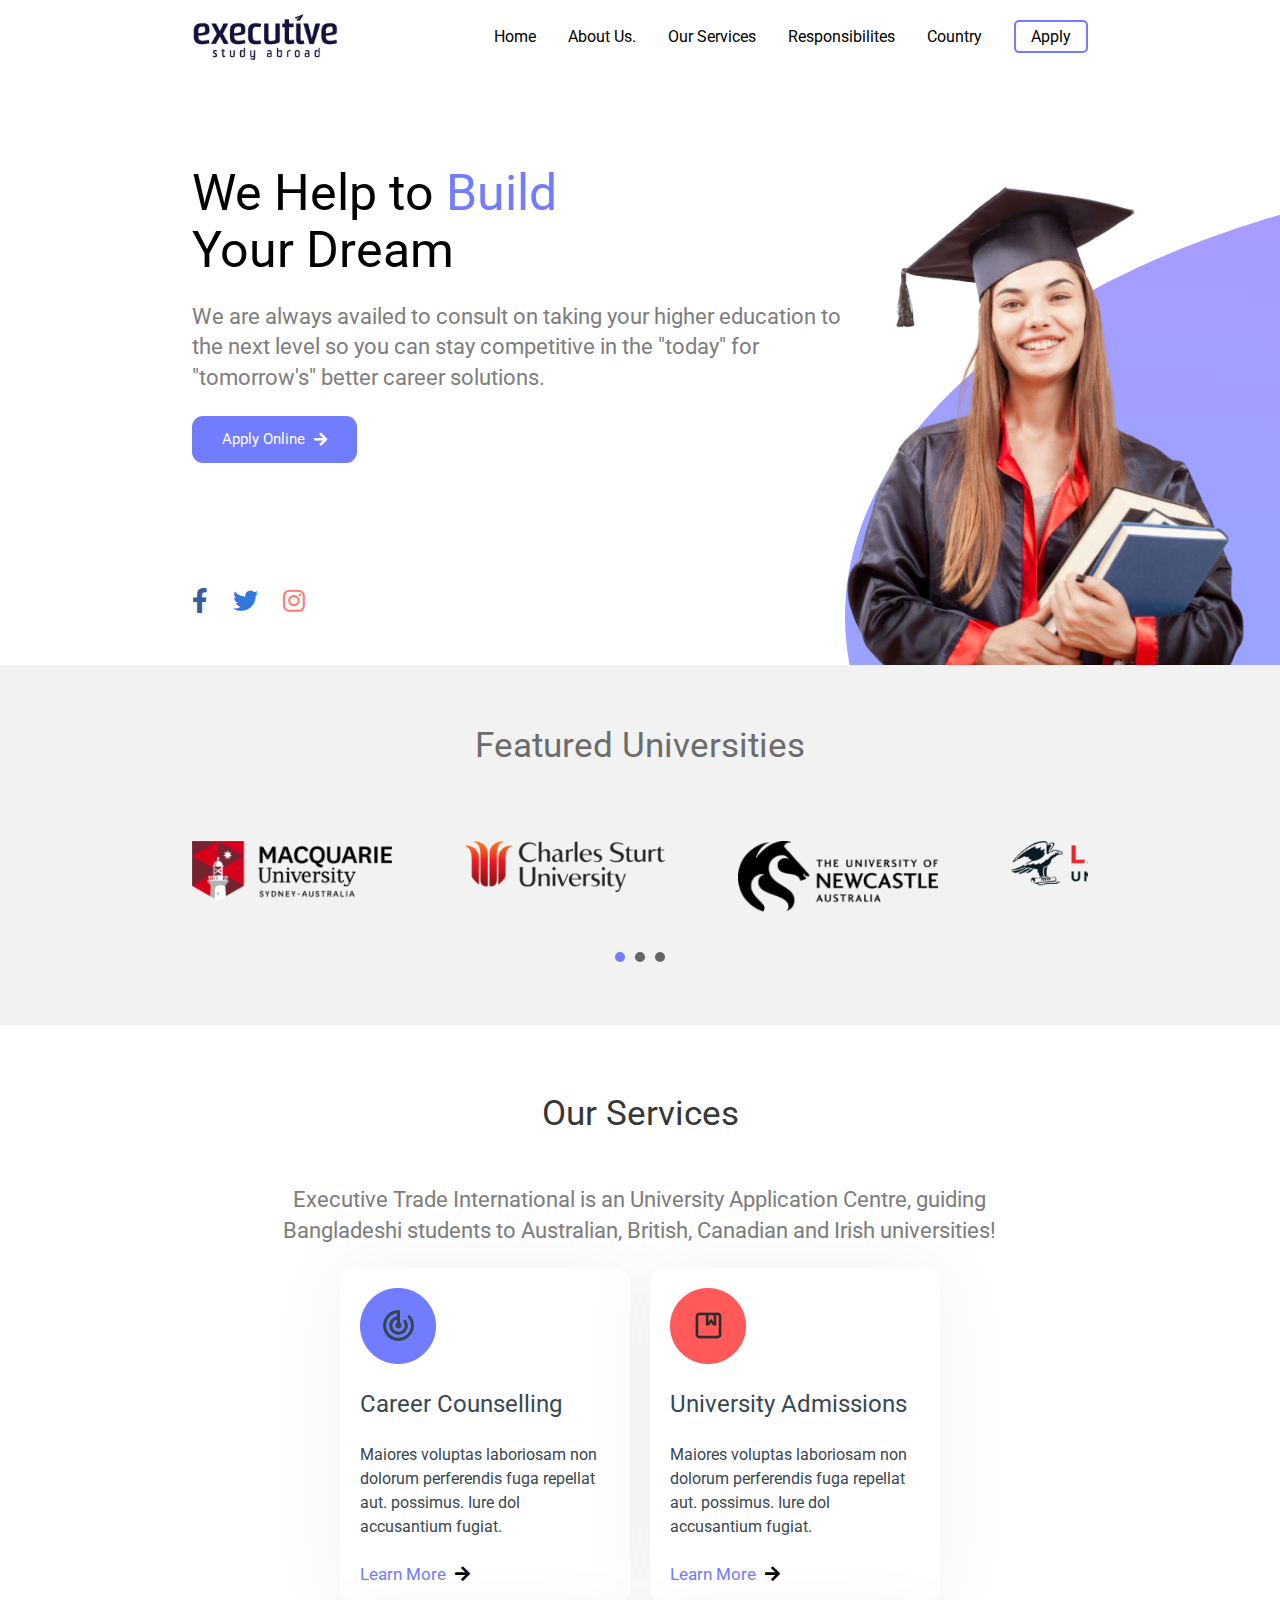
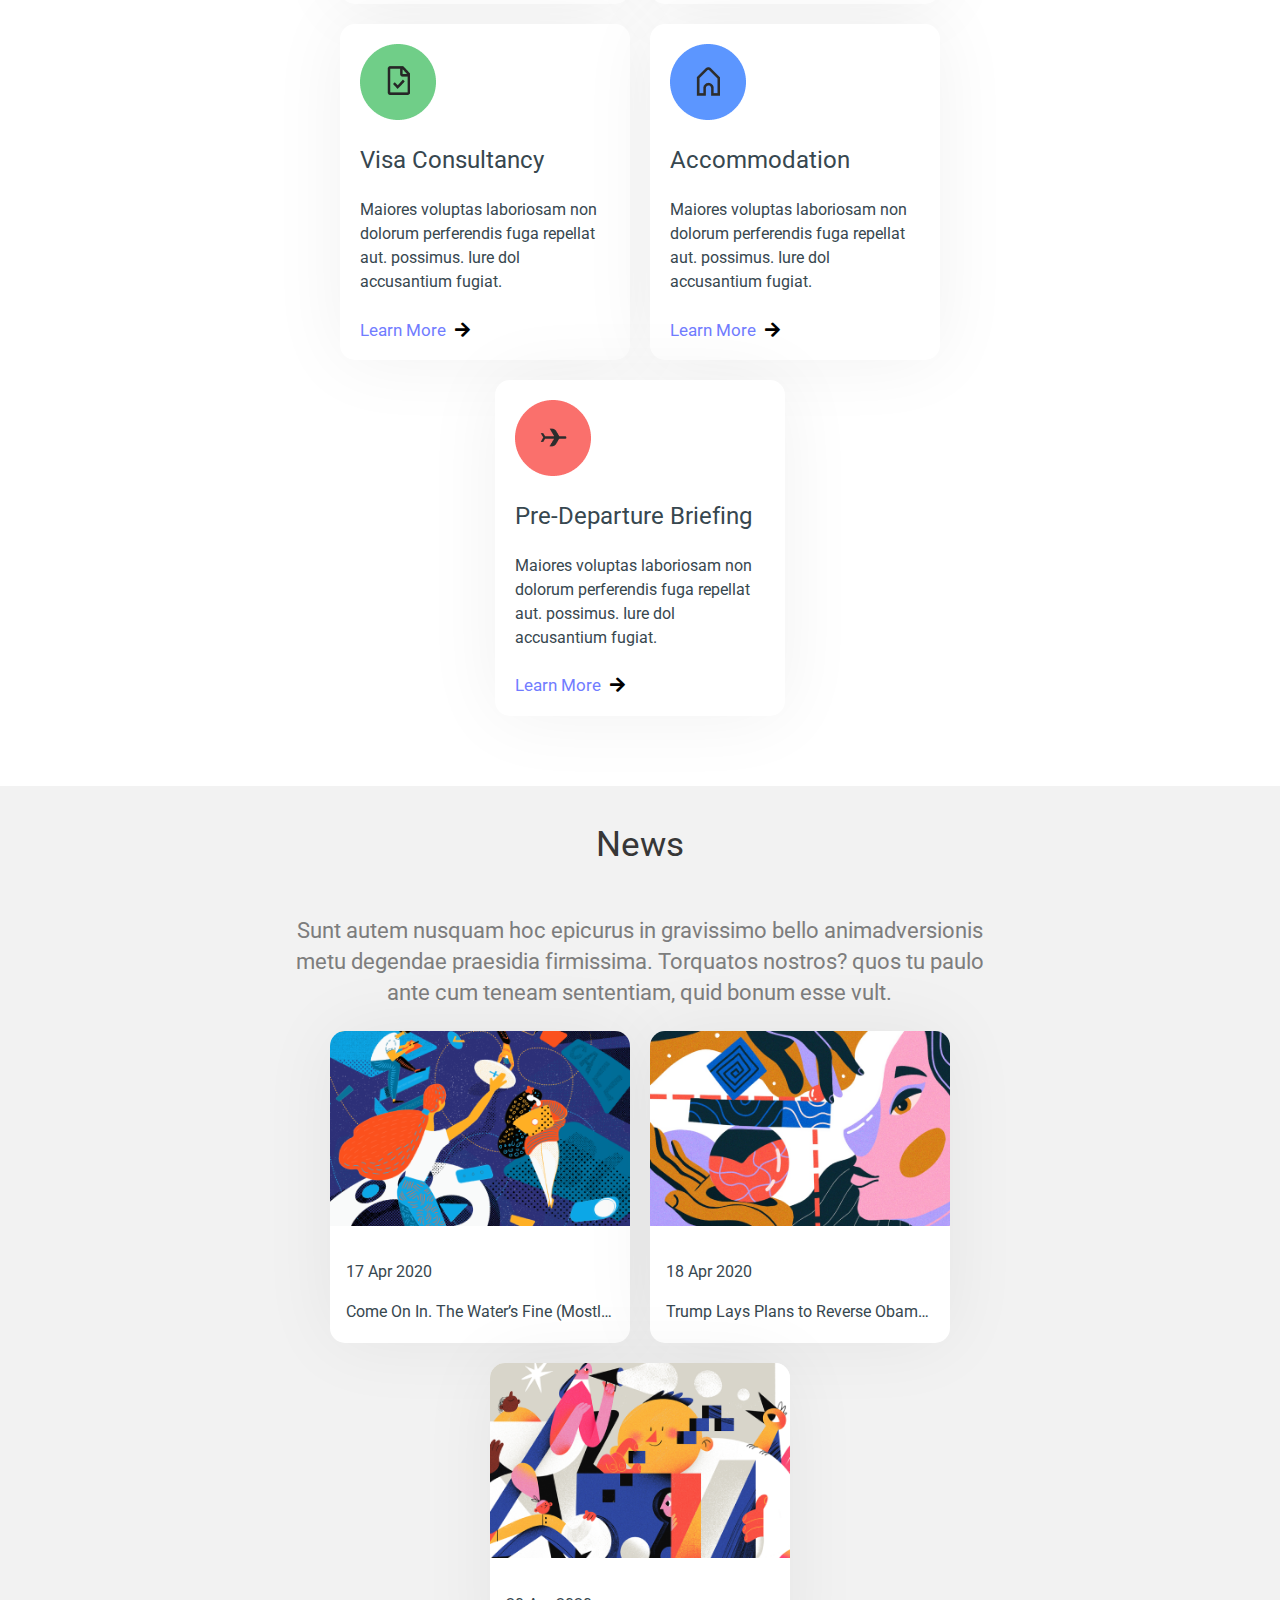
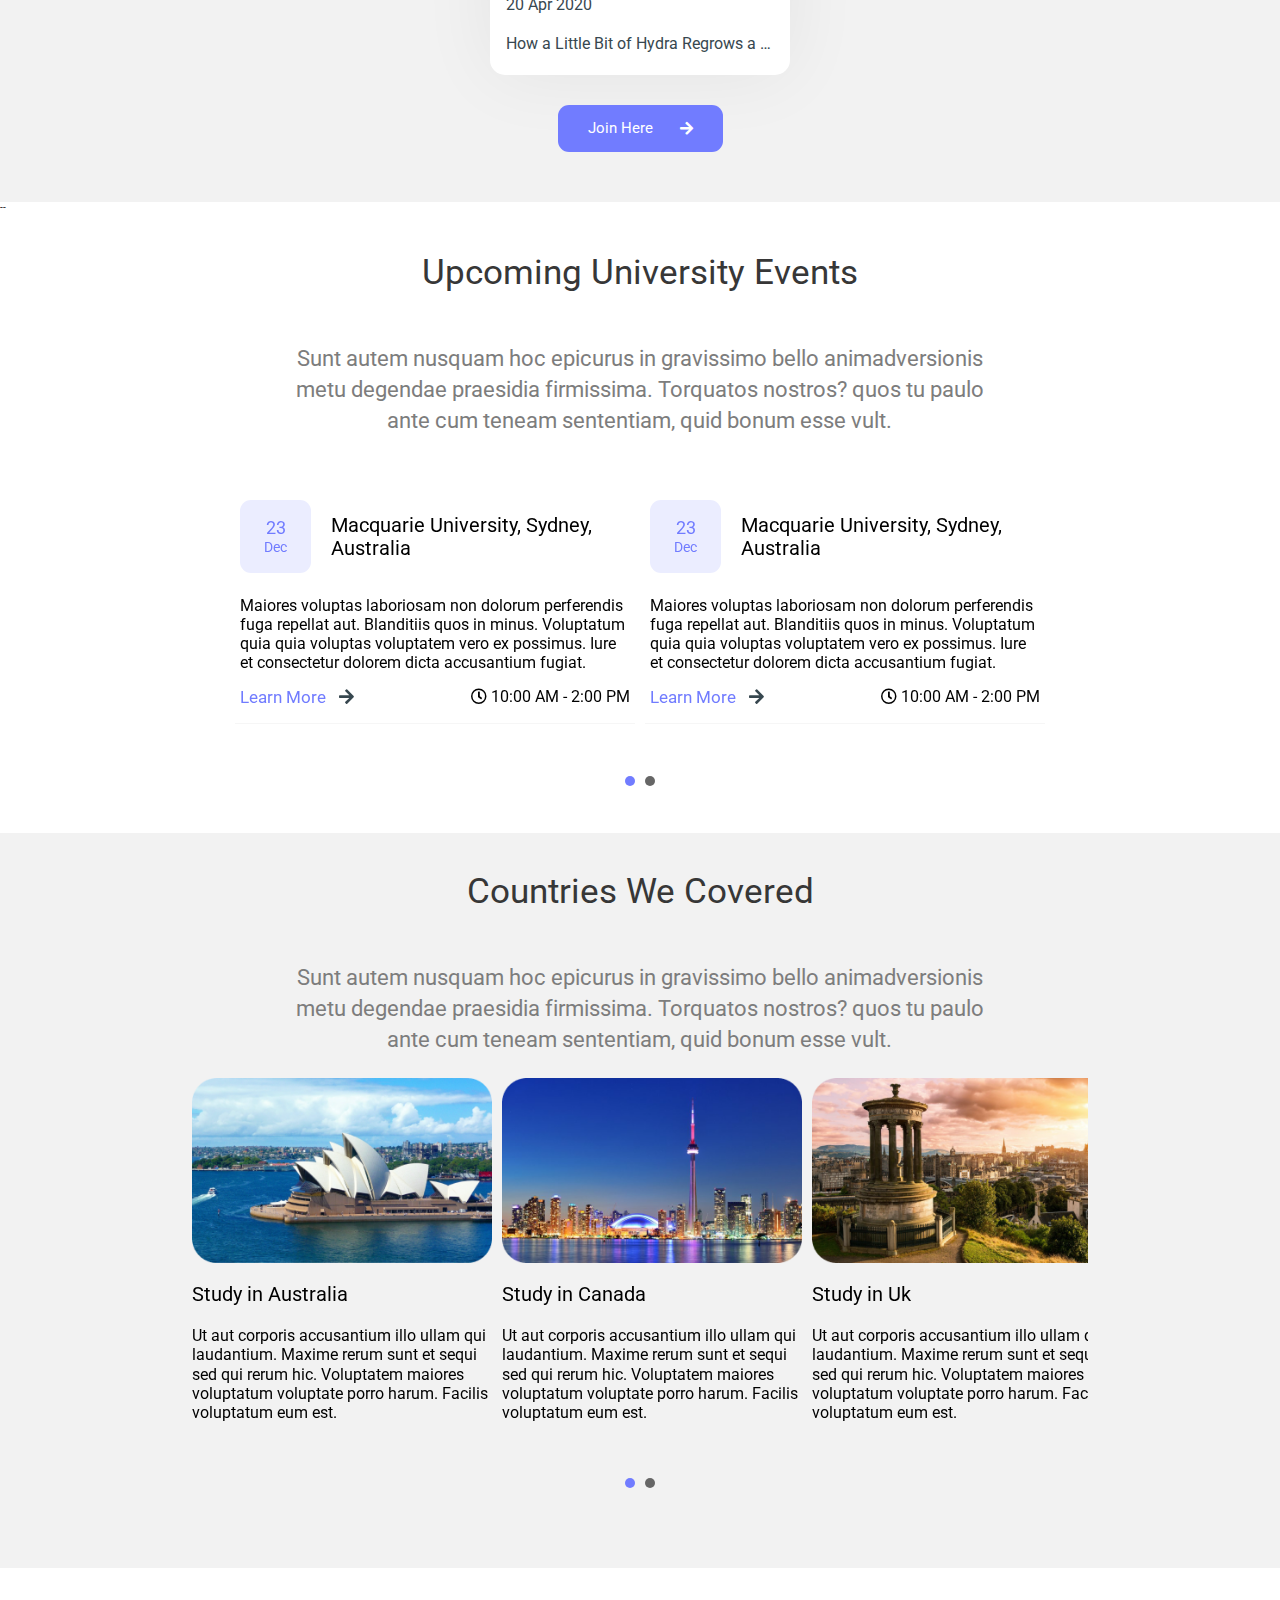
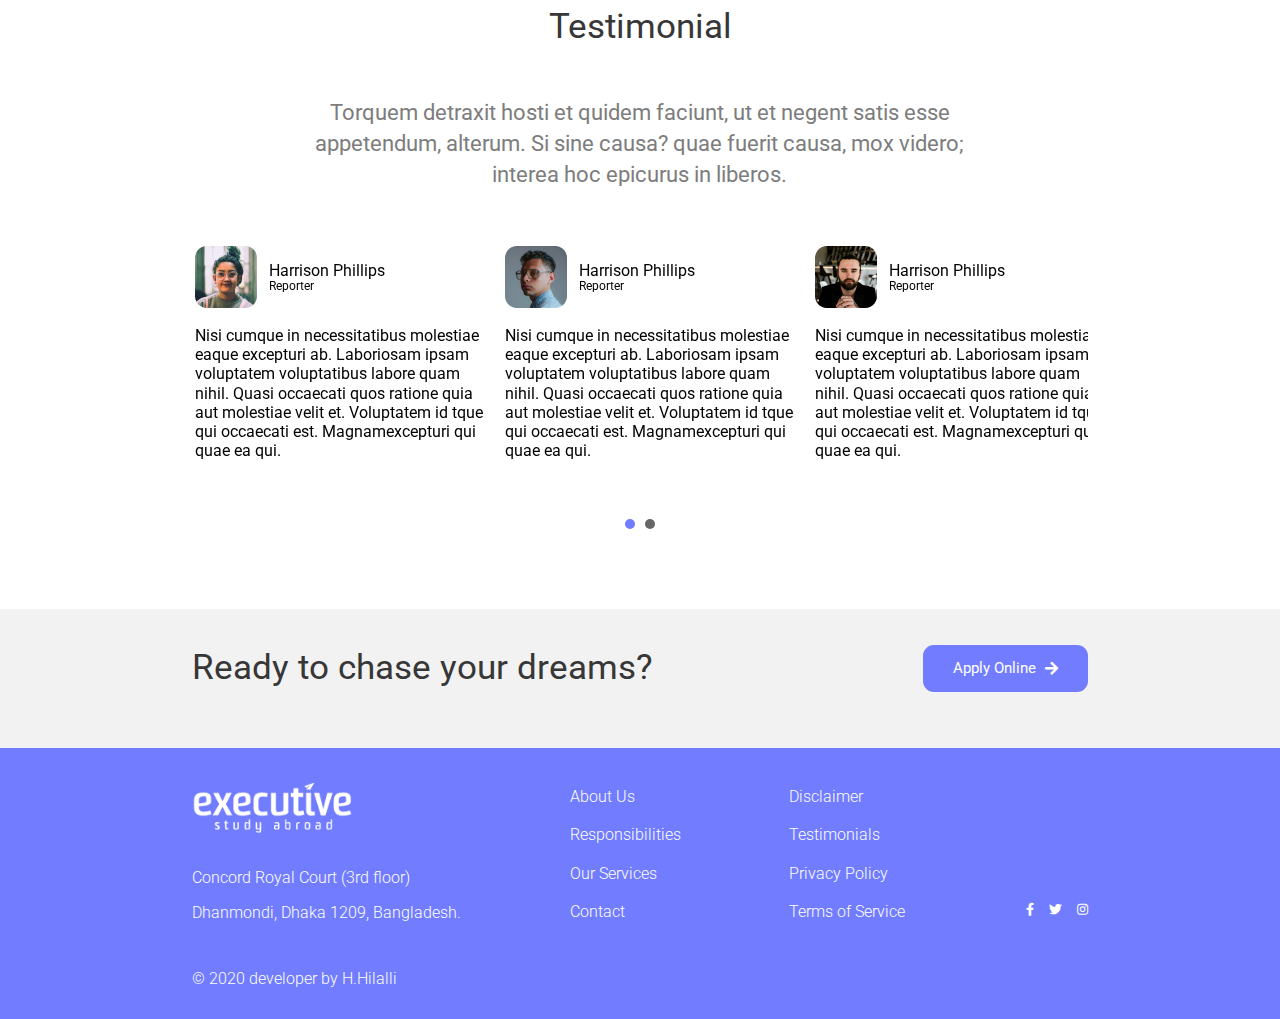
<file: index.html>
<!DOCTYPE html>
<html lang="az">

<head>
  <meta charset="UTF-8">
  <meta name="viewport" content="width=device-width, initial-scale=1.0">
  <meta http-equiv="X-UA-Compatible" content="ie=edge">
	
  <link rel="shortcut icon" href="" type="image/x-icon">
  <link rel="stylesheet" href="./styles/normalize.css" />
  <link rel="stylesheet" href="./styles/jquery.bxslider.min.css" />
  <link rel="stylesheet" href="https://use.fontawesome.com/releases/v5.15.2/css/all.css" />
  <link rel="stylesheet" href="./styles/style.css" />

  <title>executive</title>

</head>

<body>

  <div id="bg_lock" > </div>
 
  <header>

    <div id="header_nav">
      <nav>

        <div id="logo_container">
          <a href=""><img src="images/logo.svg" alt="Logo"></a>
        </div>

        <menu>
          <ul>
            <li>
              <a class="menu_link" href="">
                Home
                <div class="menu_link_bottom"></div>
              </a>
            </li>

            <li>
              <a class="menu_link" href="./pages/about.html">
                About Us.
                <div class="menu_link_bottom"></div>
              </a>
            </li>
            <li>
              <a class="menu_link" href="./pages/services.html">
                Our Services
                <div class="menu_link_bottom"></div>
              </a>
            </li>
            <li>
              <a class="menu_link" href="./pages/Responsibilites.html">
                Responsibilites
                <div class="menu_link_bottom"></div>
              </a>
            </li>
            <li>
              <a class="menu_link" href="./pages/country.html">
                Country
                <div class="menu_link_bottom"></div>
              </a>
            </li>
            <li><a class="menu_link menu_link_border" href="./pages/apply.html">Apply</a></li>
          </ul>
        </menu>
        <i class="gizle fas fa-bars"></i>
      </nav>
    </div>


    <div id="header_section">

      <div id="sub_header_section_left">

        <h2>
          We Help to <span>Build</span> <br /> Your Dream
        </h2>

        <p>
          We are always availed to consult on taking your
          higher education to the next level so you can stay
          competitive in the "today" for "tomorrow's" better
          career solutions.
        </p>

        <a href="">
          Apply Online
          <i class="fas fa-arrow-right"></i>
        </a>

        <div class="social_networks">
          <a href=""> <i class="fab fa-facebook-f"></i></a>
          <a href=""><i class="fab fa-twitter"></i></a>
          <a href=""><i class="fab fa-instagram"></i></a>
        </div>

      </div>


      <div id="sub_header_section_right">

        <div id="img_container">
          <img width="900" id="oval_figure" src="images/Oval.svg">
        </div>

        <img width="400" id="image_person" src="images/student.png">

      </div>


    </div>

   
      <div class="gizle" id="hamburger_menu">
        <div id="hamburger_container">
          <i class="fas fa-minus"></i>
          <ul id="hamburger_nav">
            <li>
              <a class="menu_link" href="./index.html">
                <i class="far fa-dot-circle"></i>
                Home
              </a>
            </li>
  
            <li>
              <a class="menu_link" href="./pages/about.html">
                <i class="far fa-dot-circle"></i>
                About Us.
              </a>
            </li>
            <li>
              <a class="menu_link" href="./pages/services.html">
                <i class="far fa-dot-circle"></i>
                Our Services
              </a>
            </li>
            <li>
              <a class="menu_link" href="./pages/Responsibilites.html">
                <i class="far fa-dot-circle"></i>
                Responsibilites
              </a>
            </li>
            <li>
              <a class="menu_link" href="./pages/country.html">
                <i class="far fa-dot-circle"></i>
                Country
              </a>
            </li>
            <li><a class="menu_link" href="./pages/apply.html">
              <i class="far fa-dot-circle"></i>
              Apply
            </a></li>
          </ul>
        </div>
      </div>
    
   

  </header>


  <section id="section_1">

    <div id="section_1_container">
      <h2>Featured Universities</h2>

      <div class="slider">
        <div><img src="images/universtys/1.png" alt=""></div>
        <div><img src="images/universtys/2.png" alt=""></div>
        <div><img src="images/universtys/3.png" alt=""></div>
        <div><img src="images/universtys/4.png" alt=""></div>
        <div><img src="images/universtys/4.png" alt=""></div>
        <div><img src="images/universtys/3.png" alt=""></div>
        <div><img src="images/universtys/4.png" alt=""></div>
        <div><img src="images/universtys/1.png" alt=""></div>
        <div><img src="images/universtys/4.png" alt=""></div>
      </div>
    </div>


  </section>

 
 
  <section id="section_2">

    <div id="section_2_container">



      <div class="article">
        <h2 class="article_title">Our Services</h2>
        <p class="article_body">
          Executive Trade International is an
          University Application Centre, guiding
          Bangladeshi students to Australian,
          British, Canadian and Irish universities!
        </p>
      </div>

      <div id="card_container">

        <div class="card">
          <img src="images/card_icons/1.png" alt="">
          <h3>Career Counselling</h3>
          <p>Maiores voluptas laboriosam non
            dolorum perferendis fuga repellat aut.
            possimus. Iure dol accusantium fugiat.
          </p>

          <a href="">
            Learn More
            <i class="fas fa-arrow-right"></i>
          </a>
        </div>

        <div class="card">
          <img src="images/card_icons/2.png" alt="">
          <h3>University Admissions</h3>
          <p>Maiores voluptas laboriosam non
            dolorum perferendis fuga repellat aut.
            possimus. Iure dol accusantium fugiat.
          </p>

          <a href="">
            Learn More
            <i class="fas fa-arrow-right"></i>
          </a>
        </div>


        <div class="card">
          <img src="images/card_icons/3.png" alt="">
          <h3>Visa Consultancy</h3>
          <p>Maiores voluptas laboriosam non
            dolorum perferendis fuga repellat aut.
            possimus. Iure dol accusantium fugiat.
          </p>

          <a href="">
            Learn More
            <i class="fas fa-arrow-right"></i>
          </a>
        </div>


        <div class="card">
          <img src="images/card_icons/4.png" alt="">
          <h3>Accommodation</h3>
          <p>Maiores voluptas laboriosam non
            dolorum perferendis fuga repellat aut.
            possimus. Iure dol accusantium fugiat.
          </p>

          <a href="">
            Learn More
            <i class="fas fa-arrow-right"></i>
          </a>
        </div>



        <div class="card">
          <img src="images/card_icons/5.png" alt="">
          <h3>Pre-Departure Briefing</h3>
          <p>Maiores voluptas laboriosam non
            dolorum perferendis fuga repellat aut.
            possimus. Iure dol accusantium fugiat.
          </p>

          <a href="">
            Learn More
            <i class="fas fa-arrow-right"></i>
          </a>
        </div>

      </div>



    </div>

  </section>




  <section id="section_3">

    <div id="section_3_container">

      <div class="article">
        <h2 class="article_title">News</h2>
        <p class="article_body">
          Sunt autem nusquam hoc epicurus in
          gravissimo bello animadversionis
          metu degendae praesidia firmissima.
          Torquatos nostros? quos tu paulo ante
          cum teneam sententiam, quid bonum esse vult.
        </p>
      </div>

      <div id="sec3_card_container">

        <div class="sec3_card">
          <img src="images/section3/1.png" alt="">
          <h4>17 Apr 2020</h4>
          <p>Come On In. The Water’s Fine (Mostly).</p>
        </div>

        <div class="sec3_card">
          <img src="images/section3/2.png" alt="">
          <h4>18 Apr 2020</h4>
          <p>Trump Lays Plans to Reverse Obama’s Climate Change Legacy</p>
        </div>

        <div class="sec3_card">
          <img src="images/section3/3.png" alt="">
          <h4>20 Apr 2020</h4>
          <p>How a Little Bit of Hydra Regrows a Whole Animal</p>
        </div>


      </div>

      <a href="">
        Join Here
        <i class="fas fa-arrow-right"></i>
      </a>

    </div>

  </section>





  -- <section id="section_4">

    <div id="section_4_container">

      <div class="article">
        <h2 class="article_title">Upcoming University Events</h2>
        <p class="article_body">
          Sunt autem nusquam hoc epicurus in
          gravissimo bello animadversionis metu
          degendae praesidia firmissima. Torquatos
          nostros? quos tu paulo ante cum teneam
          sententiam, quid bonum esse vult.
        </p>
      </div>



      <div class="slider_events">

        <div class="sec4_card">

          <div class="sec4_card_head">
            <div class="data">
              <h2>23</h2>
              <h3>Dec</h3>
            </div>
            <h3>Macquarie University, Sydney, Australia</h3>
          </div>

          <p>Maiores voluptas laboriosam non dolorum perferendis
            fuga repellat aut. Blanditiis quos in minus. Voluptatum
            quia quia voluptas voluptatem vero ex possimus.
            Iure et consectetur dolorem dicta accusantium fugiat.
          </p>


          <div class="card4_footer">
            <a href="">
              Learn More
              <i class="fas fa-arrow-right"></i>
            </a>
            <div>
              <i class="far fa-clock"></i>
              10:00 AM - 2:00 PM
            </div>
          </div>

        </div>


        <div class="sec4_card">

          <div class="sec4_card_head">
            <div class="data">
              <h2>23</h2>
              <h3>Dec</h3>
            </div>
            <h3>Macquarie University, Sydney, Australia</h3>
          </div>

          <p>Maiores voluptas laboriosam non dolorum perferendis
            fuga repellat aut. Blanditiis quos in minus. Voluptatum
            quia quia voluptas voluptatem vero ex possimus.
            Iure et consectetur dolorem dicta accusantium fugiat.
          </p>


          <div class="card4_footer">
            <a href="">
              Learn More
              <i class="fas fa-arrow-right"></i>
            </a>
            <div>
              <i class="far fa-clock"></i>
              10:00 AM - 2:00 PM
            </div>
          </div>

        </div>




        <div class="sec4_card">

          <div class="sec4_card_head">
            <div class="data">
              <h2>23</h2>
              <h3>Dec</h3>
            </div>
            <h3>Macquarie University, Sydney, Australia</h3>
          </div>

          <p>Maiores voluptas laboriosam non dolorum perferendis
            fuga repellat aut. Blanditiis quos in minus. Voluptatum
            quia quia voluptas voluptatem vero ex possimus.
            Iure et consectetur dolorem dicta accusantium fugiat.
          </p>


          <div class="card4_footer">
            <a href="">
              Learn More
              <i class="fas fa-arrow-right"></i>
            </a>
            <div>
              <i class="far fa-clock"></i>
              10:00 AM - 2:00 PM
            </div>
          </div>

        </div>






        <div class="sec4_card">

          <div class="sec4_card_head">
            <div class="data">
              <h2>23</h2>
              <h3>Dec</h3>
            </div>
            <h3>Macquarie University, Sydney, Australia</h3>
          </div>

          <p>Maiores voluptas laboriosam non dolorum perferendis
            fuga repellat aut. Blanditiis quos in minus. Voluptatum
            quia quia voluptas voluptatem vero ex possimus.
            Iure et consectetur dolorem dicta accusantium fugiat.
          </p>


          <div class="card4_footer">
            <a href="">
              Learn More
              <i class="fas fa-arrow-right"></i>
            </a>
            <div>
              <i class="far fa-clock"></i>
              10:00 AM - 2:00 PM
            </div>
          </div>

        </div>



      </div>

    </div>

  </section> 


 
  <section id="section_5"">

    <div id="section_5_container">

    <div class="article">
      <h2 class="article_title">Countries We Covered</h2>
      <p class="article_body">
        Sunt autem nusquam hoc epicurus in gravissimo bello
        animadversionis metu degendae praesidia firmissima.
        Torquatos nostros? quos tu paulo
        ante cum teneam sententiam, quid bonum esse vult.
      </p>
    </div>

    <div id="slider_section_5">


      <div class="card_5">
        <img src="images/section5/1.png" alt="">
        <h3>Study in Australia</h3>
        <p>Ut aut corporis accusantium illo ullam qui
          laudantium. Maxime rerum sunt et sequi sed
          qui rerum hic. Voluptatem maiores voluptatum
          voluptate porro harum. Facilis voluptatum eum est.
        </p>

      </div>




      <div class="card_5">
        <img src="images/section5/2.png" alt="">
        <h3>Study in Canada</h3>
        <p>Ut aut corporis accusantium illo ullam qui
          laudantium. Maxime rerum sunt et sequi sed
          qui rerum hic. Voluptatem maiores voluptatum
          voluptate porro harum. Facilis voluptatum eum est.
        </p>

      </div>


      <div class="card_5">
        <img src="images/section5/3.png" alt="">
        <h3>Study in Uk</h3>
        <p>Ut aut corporis accusantium illo ullam qui
          laudantium. Maxime rerum sunt et sequi sed
          qui rerum hic. Voluptatem maiores voluptatum
          voluptate porro harum. Facilis voluptatum eum est.
        </p>

      </div>

    </div>


    </div>

  </section>




  <section id="section_6">

    <div id="section_6_container">


      <div class="article">
        <h2 class="article_title">Testimonial</h2>
        <p class="article_body">
            Torquem detraxit hosti et quidem faciunt,
            ut et negent satis esse appetendum, alterum. Si
            sine causa? quae fuerit causa, mox videro; interea
            hoc epicurus in liberos.
        </p>
      </div>


    <div id="slider_section_6">

      <div class="card_6">
        <div class="profile">
          <img src="images/section6/1.png" alt="">
          <div class="info_profile">
            <h3>Harrison Phillips</h3>
            <h4>Reporter</h4>
          </div>
        </div>
        <p>
          Nisi cumque in necessitatibus molestiae
           eaque excepturi ab. Laboriosam ipsam
            voluptatem voluptatibus labore quam nihil.
             Quasi occaecati quos ratione quia aut molestiae velit et. 
          Voluptatem id tque qui occaecati est.
           Magnamexcepturi qui quae ea qui.
        </p>
      </div>


      <div class="card_6">
        <div class="profile">
          <img src="images/section6/2.png" alt="">
          <div class="info_profile">
            <h3>Harrison Phillips</h3>
            <h4>Reporter</h4>
          </div>
        </div>
        <p>
          Nisi cumque in necessitatibus molestiae
           eaque excepturi ab. Laboriosam ipsam
            voluptatem voluptatibus labore quam nihil.
             Quasi occaecati quos ratione quia aut molestiae velit et. 
          Voluptatem id tque qui occaecati est.
           Magnamexcepturi qui quae ea qui.
        </p>
      </div>


      <div class="card_6">
        <div class="profile">
          <img src="images/section6/3.png" alt="">
          <div class="info_profile">
            <h3>Harrison Phillips</h3>
            <h4>Reporter</h4>
          </div>
        </div>
        <p>
          Nisi cumque in necessitatibus molestiae
           eaque excepturi ab. Laboriosam ipsam
            voluptatem voluptatibus labore quam nihil.
             Quasi occaecati quos ratione quia aut molestiae velit et. 
          Voluptatem id tque qui occaecati est.
           Magnamexcepturi qui quae ea qui.
        </p>
      </div>

 
 
    </div>


    </div> 


  </section>





  <section id="section_7">
    <div id="section_7_container">

      <h2 class="article_title">Ready to chase your dreams?</h2>

      
      <a href="">
        Apply Online
        <i class="fas fa-arrow-right"></i>
      </a>
     

    </div>

  </section>



  <footer>

    <div id="section_8_container">

      <div id="footer_1">
        <a href="">
          <img src="images/footer/logo.svg" alt="">
        </a>

        <h3>Concord Royal Court (3rd floor)</h3>
        <h3>Dhanmondi, Dhaka 1209, Bangladesh.</h3>
        <h3>© 2020 developer by H.Hilalli</h3> 
      </div>


      <div id="footer_2">
        <ul class="footer_menu">
          <li><a href="">About Us</a></li>
          <li><a href="">Responsibilities</a></li>
          <li><a href="">Our Services</a></li>
          <li><a href="">Contact</a></li>
        </ul>
      </div>

      <div id="footer_3">
        <ul class="footer_menu">
          <li><a href="">Disclaimer</a></li>
          <li><a href="">Testimonials</a></li>
          <li><a href="">Privacy Policy</a></li>
          <li><a href="">Terms of Service</a></li>
        </ul>
      </div>

      <div id="footer_4">

        <ul class="footer_menu">
          <li>
            <a href=""><i class="fab fa-facebook-f"></i></a>
            <a href=""><i class="fab fa-twitter"></i></a>
            <a href=""><i class="fab fa-instagram"></i></a> 
          </li>
        </ul>
                                         
      </div>

   </div>

  </footer>


   

  <script src="https://code.jquery.com/jquery-3.6.0.min.js"></script>
  <script src="./scripts/jquery.bxslider.min.js"></script>
  <script src="./app.js"></script>
</body>

</html>
</file>
<file: styles/style.css>
@import url('https://fonts.googleapis.com/css2?family=Roboto:wght@300;400;500;900&display=swap');
 
 
body
{
  font-family: 'Roboto', sans-serif;
  font-weight: 400;
  font-size: 10px;
 
}

header{
  padding-top: 1em;
  background-color: #fff;
  overflow: hidden;
}

#header_nav
{
  width: 70%;
  margin:0 auto;
   
}

nav
{
  display: flex;
  flex-direction: row;
  justify-content:space-between;
  align-items:center;
 
}

menu>ul>li
{
  display: inline-block;
  list-style-type: none;
  margin-right: 3em;
}

menu>ul>li:last-child
{
  margin-right: 0;
}

a.menu_link
{
  font-size: 1.6em;
  color: #000;
  position: relative;
}

.menu_link_border
{
  border:2px solid #717CFF;
  border-radius: 5px;
  padding: 5px 15px;
  transition: all 300ms;
}

.menu_link_bottom
{
  margin-top: 3px;
  border-bottom: 3px solid #717CFF;
  border-radius: 2px;
  opacity: 0;
  cursor: default;
  position: absolute;

}

.menu_link:hover .menu_link_bottom
{
  animation-name: leftTOright;
  animation-duration: 300ms;
  animation-fill-mode: forwards;
}

@keyframes leftTOright{

  0%{
      width: 0;
  }

  100%{
      opacity: 1;
      width: 100%

      ;
  }

}

li:last-child>a.menu_link:hover
{
  background-color: #717CFF;
  color: #fff;
}


#header_section
{ 
  display:flex;
  width: 85%;
  height: 50em;
  margin-left: auto;
  justify-content:space-between;
  margin-top: 10em;
   
}

#sub_header_section_left
{
  flex-basis: 60%;
  display: flex;
  flex-direction: column;
  
}

#sub_header_section_left> h2
{
  font-size: 5em;
  font-weight:400;
  padding: 0;
  margin: 0;
} 

#sub_header_section_left> h2>span
{
  color:#717CFF;
}



#sub_header_section_left>p
{
  color:#7D7D7D;
  font-size: 2.2em;
  width: 100%;
  margin-bottom:1em;
  line-height: 1.4em;
}


#sub_header_section_left>a
{ 
  display: flex;
  justify-content:space-between;
  align-items: center;
  width: 7em;
  font-size: 1.5em;
  color:#fff;
  padding: 1em 2em;
  background-color: #717CFF;
  border-radius:11px;
  transition: all 300ms;
}


#sub_header_section_left>a:hover
{ 
  background-color: #FE7976;
}

div.social_networks
{ 
  margin-top: 5em;
  width: 12%;
  gap: 1em;
  display: flex;
  justify-content: space-between;
  font-size: 2.5em;
}

 
.fa-facebook-f
{
  color:  #3C5B9A;
  transition: all 300ms;
}

.fa-twitter
{
  color: #3277DC;
  transition: all 300ms;
}

.fa-instagram
{
  color:#FE7976;
  transition: all 300ms;
}

.fa-facebook-f:hover,
.fa-twitter:hover,
.fa-instagram:hover
{
  
 animation-name:cevir;
 animation-duration:300ms;
 animation-fill-mode: forwards;
 
  color:#A09BFB;
 
}

@keyframes cevir{
  0%{
    transform: scale(1) rotate(0);
  }

  20%{
    transform: scale(1.1) rotate(72deg);
  }

  40%{
    transform: scale(1.2) rotate(144deg);
  }

  60%{
    transform: scale(1.3) rotate(216deg);
  }

  80%{
    transform: scale(1.4) rotate(288deg);
  }

  100%{
    transform: scale(1.5) rotate(360deg);
  }
}


#sub_header_section_right
{
  
 flex-basis: 40%;
 display: flex;
 overflow: hidden;
 position: relative;
}

#image_person
{
 position: absolute;
 left: 0;
 bottom: 0;
}



/* secion 1  */


#section_1
{
  background-color: #F2F2F2;
}

#section_1_container
{
 
  display:flex;
  flex-direction: column;
  justify-content:space-around;
  align-items: center;
  margin: 0 auto;
  width: 70%;
  height: 32em;
  padding:1em 0 3em 0;
   
}

  
#section_1_container>h2
{
  color:#6C6C6C;
  font-weight: 400;
  text-align: center;
  font-size: 3.5em;
}
 
 .slider>div>img:hover
 {
   cursor: pointer;
 }

/* section 2 */
 
 

#section_2
{
 
  background-color: #fff;
  padding:4em 0 7em 0;
}


#section_2_container
{
  
  display:flex;
  flex-direction: column;
  justify-content:space-around;
  align-items: center;
  margin: 0 auto;
  width: 70%;
   
}

.article
{
 
  display: flex;
  flex-direction: column;
  justify-content: center;
  align-items: center;
}


.article_title
{
  font-size: 3.5em;
  color:#373737;
  font-weight: 400;
  text-align: center;
}

.article_body
{
  font-size:2.2em;
  color:#7D7D7D;
  width:80%;
  text-align: center;
  line-height: 1.4em;
}


#card_container
{
  display:flex;
  flex-wrap:wrap;
  justify-content: center;
  align-items: center;
  gap: 2em;
}


.card
{
  width:250px;
  background-color: #fff;
  padding: 2em;
  box-shadow: 0px 0px 77px rgba(0, 0, 0, 0.06);
  border-radius: 1.5em;
}

.card>h3
{
  font-size: 2.4em;
  color:#37474F;
  font-weight: 400;
}

.card>p
{
  font-size: 1.6em;
  color:#37474F;
  line-height: 1.5em;
}


.card>a
{
  font-size: 1.7em;
  color:#717CFF;
  transition:all 300ms;
}

.card>a>i
{
  margin-top: .6em;
  margin-left:.3em;
  color:#000;
  transition: all 300ms;
}

.card>a:hover,
.card>a:hover>i
{
  color:#FE7976;
}




/* section 3 */
 
#section_3
{
  background-color: #F2F2F2;
}

#section_3_container
{
  display:flex;
  flex-direction: column;
  margin: 0 auto;
  width: 70%;
  padding:1em 0 5em 0;
}

#sec3_card_container
{
  display: flex;
  justify-content: center;
  align-items: center;
  flex-wrap:wrap ;
  gap: 2em;
}

.sec3_card
{
  background-color: #fff;
  box-shadow: 0px 0px 77px rgba(0, 0, 0, 0.06);
  border-radius: 1.5em;
  display: flex;
  flex-direction: column;
  transition: all 300ms;
  width: 300px;
  overflow: hidden;
}

 

.sec3_card:hover
{
 cursor: pointer;
 box-shadow: rgba(50, 50, 93, 0.25) 0px 2px 5px -1px, rgba(0, 0, 0, 0.3) 0px 1px 3px -1px;
}

 

.sec3_card>h4
{ 
  font-size: 1.6em;
  color:#37474F;
  font-weight: 400;
  padding: 1em 1em 0 1em;
}

.sec3_card>p
{
  font-size: 1.6em;
  color:#37474F;
  font-weight: 400;
  display: inline-block;
  white-space: nowrap;
  overflow: hidden;
  text-overflow: ellipsis;
  height: 1em;
  margin: 0 0 .5em 0;
  padding: 0 1em 1em 1em;
  
}


 

#section_3_container>a
{
  display: flex;
  justify-content: space-between;
  align-items: center;
  width: 7em;
  font-size: 1.5em;
  color: #fff;
  padding: 1em 2em;
  margin-top: 2em;
  background-color: #717CFF;
  border-radius: 11px;
  transition: all 300ms;
  align-self: center;
}

#section_3_container>a>i
{
  
 
  transition: all 300ms;
}

#section_3_container>a:hover
{
  background-color: #FE7976; 
  
}





/* section 4 */

 
#section_4_container
{
  
  display:flex;
  flex-direction: column;
  margin: 0 auto;
  padding:1em 0 3em 0;
  width: 70%;
  justify-self: center;
  align-items: center;
 
}

.sec4_card
{
   box-shadow: rgba(27, 31, 35, 0.04) 0px 1px 0px, rgba(255, 255, 255, 0.25) 0px 1px 0px inset;
   margin: 2em 0;
   border:5px solid transparent;
   padding:1em 0;
   cursor:pointer;
}

.sec4_card>p
{
   font-size: 1.6em;
   line-height:1.2em;
}

.sec4_card_head
{
  display: flex;
  justify-content:center;
  align-items: center;
}

.sec4_card_head>h3
{
font-size: 2em;
font-weight: 400;
margin-left: 1em;
}

.data
{
  background-color:#EBEDFF;
  color: #717CFF;
  border-radius: 11px;
  font-size: 1.2em;
  display: inline-block;
  padding: 1.5em 2em;
  text-align: center;
}


.data>h2,
.data>h3
{
  margin: 0;
  font-weight: 400;
}

.card4_footer
{
  display:flex;
  justify-content: space-between;
}

.card4_footer>a
{
  font-size: 1.7em;
  color: #717CFF;
  transition: all 300ms;
}   

.card4_footer>a>i
{
  color: #37474F;
  margin-left: .5em;
  transition: all 300ms;
}

.card4_footer>div
{
  font-size: 1.6em;
} 

.card4_footer>a:hover,
.card4_footer>a:hover>i
{
  color:#FE7976;
}  

    

#section_4_container .bx-viewport
{
 height: 100% !important;  
 
} 

#section_4_container .bx-pager
{
  top: 35em;
}   



/* section 5 */


#section_5
{
  background-color:#F2F2F2;
  
}

#section_5_container
{
  display: flex;
  flex-direction:column;
  align-items: center;
  width: 70%;
  margin: 0 auto;
  padding:1em 0 7em 0;
}

 
.card_5
{
  width: 300px;
 
}

.card_5:hover
{
  cursor: pointer;
}

.card_5>img
{
  width: 100%
}

.card_5>h3
{
  font-weight: 400;
  font-size: 2em;
 
}

.card_5>p
{
  font-size: 1.6em;
  line-height:1.2em;
 
}

 


/* section 6 */

#section_6_container
{
 
  display: flex;
  flex-direction: column;
  justify-content: center;
  align-items:center;
  width: 70%;
  margin: 0 auto;
  padding:1em 0 7em 0;
  overflow: hidden;
}

#slider_section_6
{
  margin-top: 3em;
}

.card_6
{
display:flex;
flex-direction: column;
width: 400px;
}

.card_6:hover
{
  cursor: pointer;
}

.profile
{
  display: flex;
}

.profile>img
{
  width: 62px;
  height: 62px;
}

.info_profile
{
  margin-left:1.2em;
}
.info_profile>h3
{
font-size: 1.6em;
font-weight: 400;
margin-bottom: 0;
}

.info_profile>h4
{
font-size: 1.2em;
font-weight: 400;
margin-top: 0;
}




.card_6>p
{
  font-size: 1.6em;
  line-height:1.2em;
}

#section_6_container .bx-viewport
{
 height: 100% !important;
 padding:3px;
} 

 
/* secion 7 */
#section_7
{
  background-color: #F2F2F2;
}

#section_7_container
{
  display: flex;
  width: 70%;
  margin: 0 auto;
  justify-content: space-between;
  align-items: center;
  padding:1em 0 3em 0;
}

#section_7_container>a
{
  
    display: flex;
    justify-content:space-between;
    align-items: center;
    width: 7em;
    font-size: 1.5em;
    color:#fff;
    padding: 1em 2em;
    background-color: #717CFF;
    border-radius:11px;
    transition: all 300ms;
  
  
}


#section_7_container>a:hover
{ 
  background-color: #FE7976;
}



/* footer */

footer
{
  padding-top: 3em;
  padding-bottom: 1.5em;
  background-color: #717CFF;
  
}

#section_8_container
{
  display:flex;
  flex-wrap: wrap;
  width: 70%;
  margin: 0 auto;
  justify-content:space-between;

}

#footer_1>h3:first-of-type
{
  margin-top: 2em;
}

#footer_1>h3
{
  color: #fff;
  font-weight: 300;
  font-size: 1.6em;
}

#footer_1>h3:last-of-type
{
  margin-top: 3em;
}

#footer_2,
#footer_3,
#footer_4
{
  display: flex;
  flex-direction: column;
}

.footer_menu
{
  display: flex;
  flex-direction: column;
  list-style-type: none;
}

.footer_menu>li
{
margin-bottom: 2em;
}

.footer_menu>li:last-of-type
{
margin-bottom: 0;
}

.footer_menu>li>a
{
  color: #fff;
  font-weight: 300;
  font-size: 1.6em;
  transition: all 300ms;
}

 

#footer_4>.footer_menu>li
{
  margin-top: 112px;
  
}

#footer_4>.footer_menu>li>a>i
{
  color: #fff;
  font-size: .8em;
  margin-left: 1em;
   
}

#footer_4>.footer_menu>li>a>:hover
{
  color: #FE7976;
   
}

.footer_menu>li>a:hover
{
  color: #FE7976 !important;
}



.fa-bars
{
display: none;
font-size: 3em;
cursor: pointer;
transition: all 100ms;
}

.vertical-fa-bars
{
  transform: rotate(90deg);
  transition: 100ms;
}


.gizle
{
  display: none;
}

 

#hamburger_menu
{
  background-color: #717CFF;
  position:  fixed;
  right:0;
  top: 0;
  height:100vh;
  z-index: 2; 
  animation-name:hamburger_animation;
  animation-duration: 300ms;
  animation-fill-mode: forwards;
}


@keyframes hamburger_animation
{
  0%{
    width: 100px;
  }

  50%{
    width: 500px;
  }

  100%{
    width: 300px;
  }
}

#hamburger_container
{
  padding-top: 2em;
  width: 96%;
  margin: 0 auto;
  position: relative;
  z-index: 11;
  height: 100%;
}

.fa-minus
{
  font-size: 3em;
  margin-right: 1em;
  color: #fff;
  position:absolute;
  right: 0;
}

.fa-minus:hover
{
  cursor: pointer;
}

#hamburger_nav
{
  padding-left: 3em;
  margin-top: 4em;
  list-style-type: none;
  opacity: 0;
  animation-name:hamburger_nav_show;
  animation-fill-mode:forwards;
  animation-delay:300ms;
  animation-duration:100ms;
}

@keyframes hamburger_nav_show{
  10%{
    opacity: .1;
  }
  20%{
    opacity: .2;
  }
  30%{
    opacity: .3;
  }
  40%{
    opacity: .4;
  }
  50%{
    opacity: .5;
  }
  60%{
    opacity: .6;
  }
  80%{
    opacity: .8;
  }

  100%{
    opacity: 1;
  }
}

#hamburger_nav>li
{
  margin-bottom: 1.5em;
 
   
}

#hamburger_nav>li>a
{
   color: #fff;
   display: block;
   font-size: 2em;

}

.bg_lock
{
  background-color: #ccc;
  opacity: .6;
  width: 100%;
  z-index: 1;
  height: 100vh;
  position: fixed;
}
 

/* responsive design */

 
@media only screen and (max-width:1200px){
  a.menu_link
{
  font-size: 1.4em;
}
menu>ul>li
{
  margin-right:1.6em;
}

#header_nav,
#section_1_container,
#section_2_container,
#section_3_container,
#section_4_container,
#section_5_container,
#section_6_container,
#section_7_container,
#section_8_container
{
  width: 90%;
}

#header_section
{
  width:95%;  
}

}

 
@media only screen and (max-width:955px){
  
#header_nav,
#section_1_container,
#section_2_container,
#section_3_container,
#section_4_container,
#section_5_container,
#section_6_container,
#section_7_container,
#section_8_container
{
  width: 96%;
}

 


#header_section
{
  width: 98%;
 
  
}

#sub_header_section_left
  {
    width: 40%;
    /* background-color: red; */
  }

  
 
}
   
  
 

 
@media only screen and (max-width:768px){

#header_nav,
#section_1_container,
#section_2_container,
#section_3_container,
#section_4_container,
#section_5_container,
#section_6_container,
#section_7_container,
#section_8_container
{
  width:95%;
   
}

 
 
  menu{
    display: none;
  }

  .fa-bars
  {
    display: inline-block;
 
  }
 

  #header_section
  {
    flex-direction: column-reverse;
    width: 100%;
    height: auto ;
    padding-bottom: 2em;
    text-align: center;
    align-items: center;
     
  }
 
  
    #sub_header_section_left>.social_networks
  {
    margin-top:2em; 
    width: 120px;
    align-self: center;
  }
   

  #sub_header_section_left>h2
  {
    font-size: 4em;
  }

  
  #sub_header_section_left
  {
    width:95%;
    margin: 0 auto;
    
  }
  
    
  #sub_header_section_right
  {
     display: none;
  }

  #sub_header_section_left>a
  {
    align-self: center;
  }
 

  #section_7_container
  {
    flex-direction: column;
  }

  #section_8_container
  {
    flex-direction: column;
    align-items: center;
    margin: 0;
    text-align: center;
  
  }
  #footer_1>h3:last-of-type
  {
    margin-top: 0;
  }

  .footer_menu>li>a
  {
    font-size:2em;
  }

 
  
  .footer_menu
  { 
    padding:0;
  }

  #footer_4>.footer_menu>li
{
  margin-top: 1em;
  
}

.article_body
{
  font-size:1.7em;
  color:#7D7D7D;
  width: 98%;
  text-align: center;
  line-height: 1.2em;
}

#sec3_card_container
{
  padding-top:1em;
}
  
}
</file>
